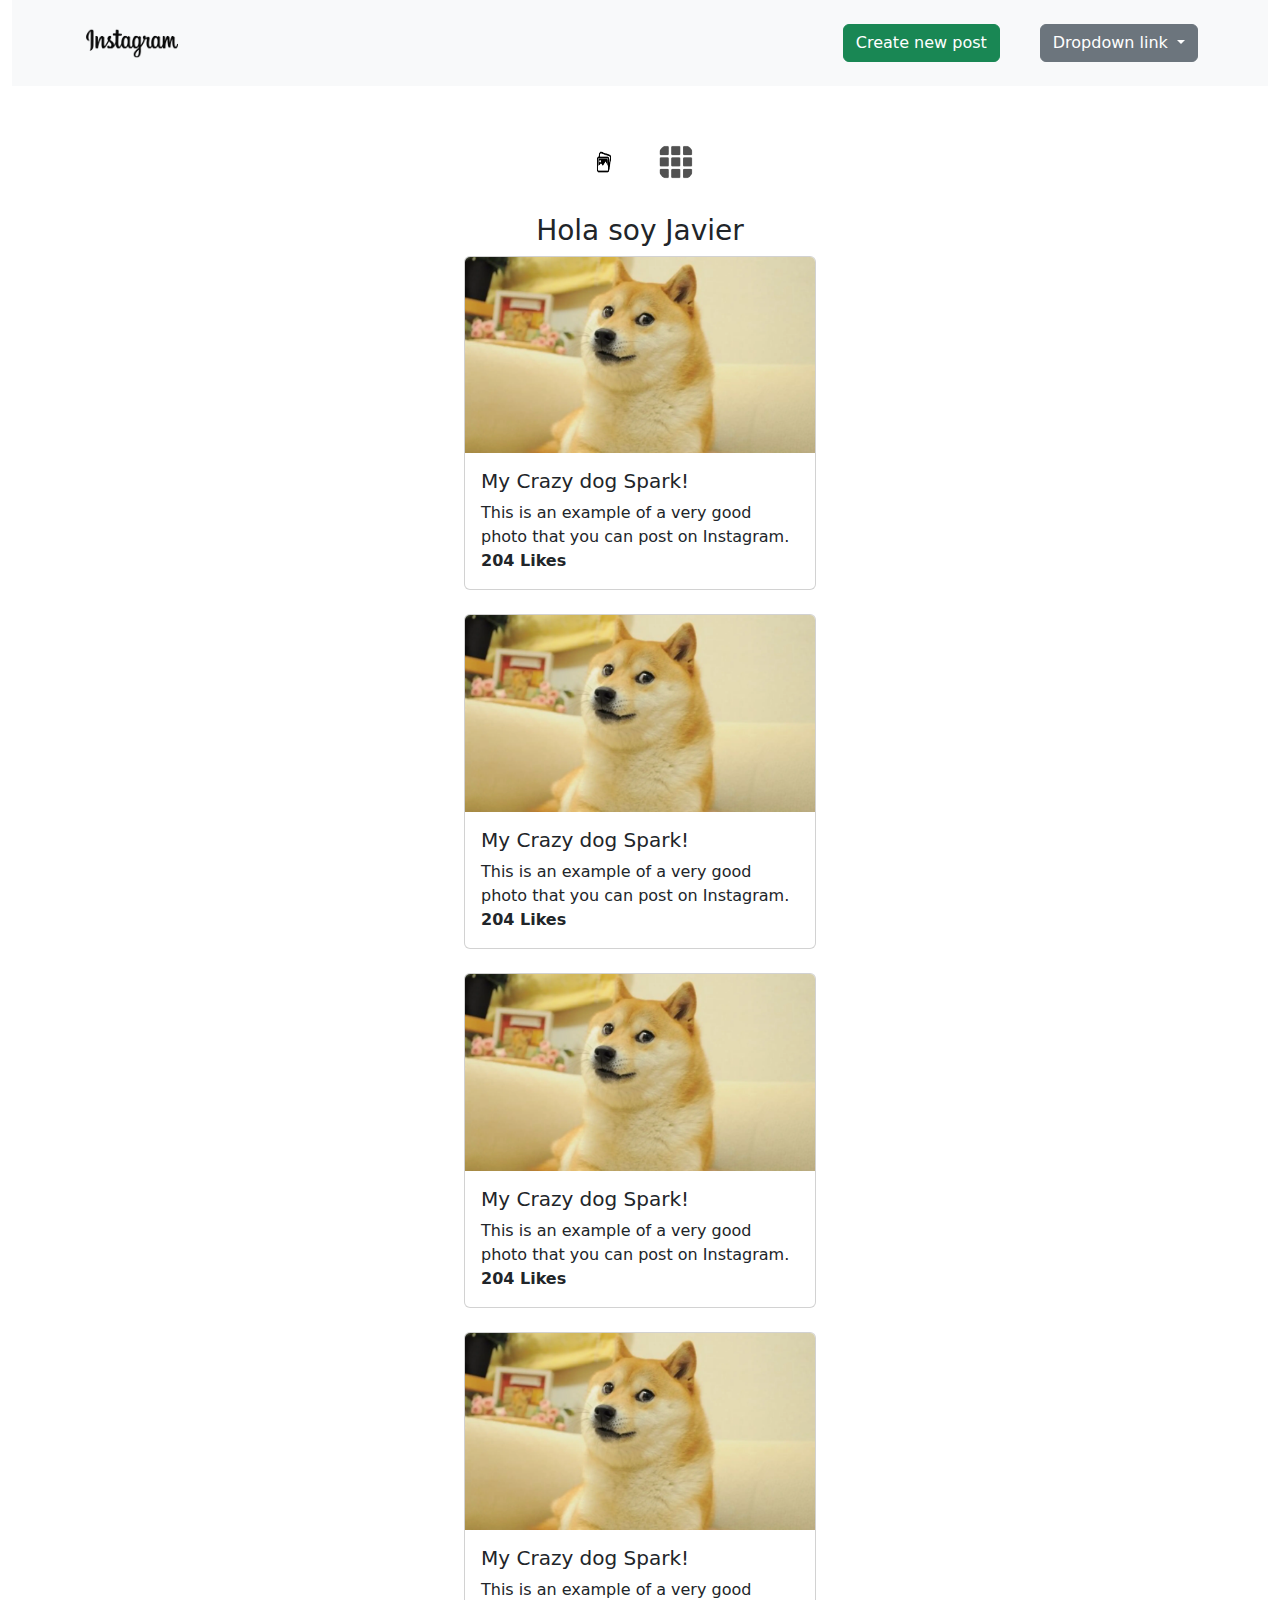
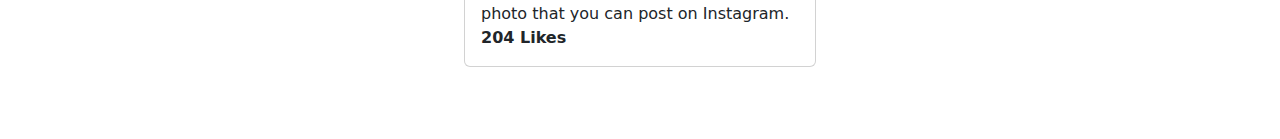
<file: Instagram Photo Feed con Bootstrap/index.html>
<!DOCTYPE html>
<html lang="en">
<head>
    <meta charset="UTF-8">
    <meta name="viewport" content="width=device-width, initial-scale=1.0">
    <title>Document</title>
    <link href="https://cdn.jsdelivr.net/npm/bootstrap@5.3.3/dist/css/bootstrap.min.css" rel="stylesheet" integrity="sha384-QWTKZyjpPEjISv5WaRU9OFeRpok6YctnYmDr5pNlyT2bRjXh0JMhjY6hW+ALEwIH" crossorigin="anonymous">
</head>
<body>
    
    <div class="container-fluid">


        <nav class="navbar bg-body-tertiary">
            
            <div class="container d-flex justify-content-between align-items-center">
              <a class="navbar-brand" href="#">
                <img src="Logo-Instagram-1.png" alt="Instagram" width="100" height="60">
              </a>
              
              <div class="d-flex gap-2 ms-auto align-items-center">
  
                <a class="navbar-brand" href="#">
                    <button type="button" class="btn btn-success" data-bs-toggle="modal" data-bs-target="#ModalCrearPost">
                        Create new post
                      </button>

                      <div class="modal fade" id="ModalCrearPost" tabindex="-1" aria-hidden="true">
                        <div class="modal-dialog">
                          <div class="modal-content">
                            <div class="modal-header">
                              <h5 class="modal-title">Crear Nuevo Post</h5>
                              <button type="button" class="btn-close" data-bs-dismiss="modal" aria-label="Close"></button>
                            </div>
                            <div class="modal-body">
                                
                                <div class="mb-3">
                                    <label for="exampleInputText" class="form-label">Título del post</label>
                                    <input type="text" class="form-control" id="exampleInputText" placeholder="Escribe aquí...">
                                  </div>
                                  
                            </div>
                            <div class="modal-footer">
                              <button type="button" class="btn btn-secondary" data-bs-dismiss="modal">Cancelar</button>
                              <button type="button" class="btn btn-primary">Guardar Cambios</button>
                            </div>
                          </div>
                        </div>
                      </div>
                      
                    
                    <div class="dropdown">
                        <a class="btn btn-secondary dropdown-toggle" href="#" role="button" data-bs-toggle="dropdown" aria-expanded="false">
                        Dropdown link
                        </a>
                    
                        <ul class="dropdown-menu">
                        <li><a class="dropdown-item" href="#">Profile</a></li>
                        <li><a class="dropdown-item" href="#">Accesibility</a></li>
                        <li><a class="dropdown-item" href="#">Privacy and data</a></li>
                        <li><a class="dropdown-item" href="#">Log Out</a></li>
                        </ul>
                    </div> 
                </div>  
              </a>
            </div>
          </nav>


          <div class="container my-5">

                <ul class="nav nav-pills justify-content-center mb-4" id="tabSelector" role="tablist">
              <li class="nav-item" role="presentation">
                <button class="nav-link active bg-transparent border-0" id="pic-tab" data-bs-toggle="pill" data-bs-target="#pic-content" type="button" role="tab" aria-controls="pic-content" aria-selected="true">
                  <img src="Pic_icon.jpg" width="40" height="40" class="rounded-circle">
                </button>
              </li>
              <li class="nav-item" role="presentation">
                <button class="nav-link bg-transparent border-0" id="grid-tab" data-bs-toggle="pill" data-bs-target="#grid-content" type="button" role="tab" aria-controls="grid-content" aria-selected="false">
                  <img src="Grid icon.webp" width="40" height="40" class="rounded-circle">
                </button>
              </li>
            </ul>
          
           
            <div class="tab-content text-center">
              <div class="tab-pane fade show active" id="pic-content" role="tabpanel" aria-labelledby="pic-tab">
                <h3>Hola soy Javier</h3>

                <div class="d-flex justify-content-center">
                <div class="card mb-4" style="width: 22rem;">
                 
                    <img src="dog.webp" class="card-img-top" alt="Foto del perro">
                  
                   
                    <div class="card-body">
                      <div class="d-flex justify-content-start">
                        <h5 class="card-title">My Crazy dog Spark!</h5>
                      </div>

                      <p class="card-text text-start">
                        This is an example of a very good photo that you can post on Instagram.<br>
                        <strong>204 Likes</strong>
                      </p>

                    </div>
                  </div>
                </div>
                  

                <div class="d-flex justify-content-center">
                    <div class="card mb-4" style="width: 22rem;">
                     
                        <img src="dog.webp" class="card-img-top" alt="Foto del perro">
                      
                       
                        <div class="card-body">
                          <div class="d-flex justify-content-start">
                            <h5 class="card-title">My Crazy dog Spark!</h5>
                          </div>
    
                          <p class="card-text text-start">
                            This is an example of a very good photo that you can post on Instagram.<br>
                            <strong>204 Likes</strong>
                          </p>
    
                        </div>
                      </div>
                    </div>


                    <div class="d-flex justify-content-center">
                        <div class="card mb-4" style="width: 22rem;">
                         
                            <img src="dog.webp" class="card-img-top" alt="Foto del perro">
                          
                           
                            <div class="card-body">
                              <div class="d-flex justify-content-start">
                                <h5 class="card-title">My Crazy dog Spark!</h5>
                              </div>
        
                              <p class="card-text text-start">
                                This is an example of a very good photo that you can post on Instagram.<br>
                                <strong>204 Likes</strong>
                              </p>
        
                            </div>
                          </div>
                        </div>

                        <div class="d-flex justify-content-center">
                            <div class="card mb-4" style="width: 22rem;">
                             
                                <img src="dog.webp" class="card-img-top" alt="Foto del perro">
                              
                               
                                <div class="card-body">
                                  <div class="d-flex justify-content-start">
                                    <h5 class="card-title">My Crazy dog Spark!</h5>
                                  </div>
            
                                  <p class="card-text text-start">
                                    This is an example of a very good photo that you can post on Instagram.<br>
                                    <strong>204 Likes</strong>
                                  </p>
            
                                </div>
                              </div>
                            </div>


              </div>
              <div class="tab-pane fade" id="grid-content" role="tabpanel" aria-labelledby="grid-tab">
                <h3>Estoy programando</h3>
              </div>
            </div>
          
          </div>

          

    </div>


     
    <script src="https://cdn.jsdelivr.net/npm/bootstrap@5.3.3/dist/js/bootstrap.bundle.min.js" integrity="sha384-YvpcrYf0tY3lHB60NNkmXc5s9fDVZLESaAA55NDzOxhy9GkcIdslK1eN7N6jIeHz" crossorigin="anonymous"></script>
</body>
</html>
</file>
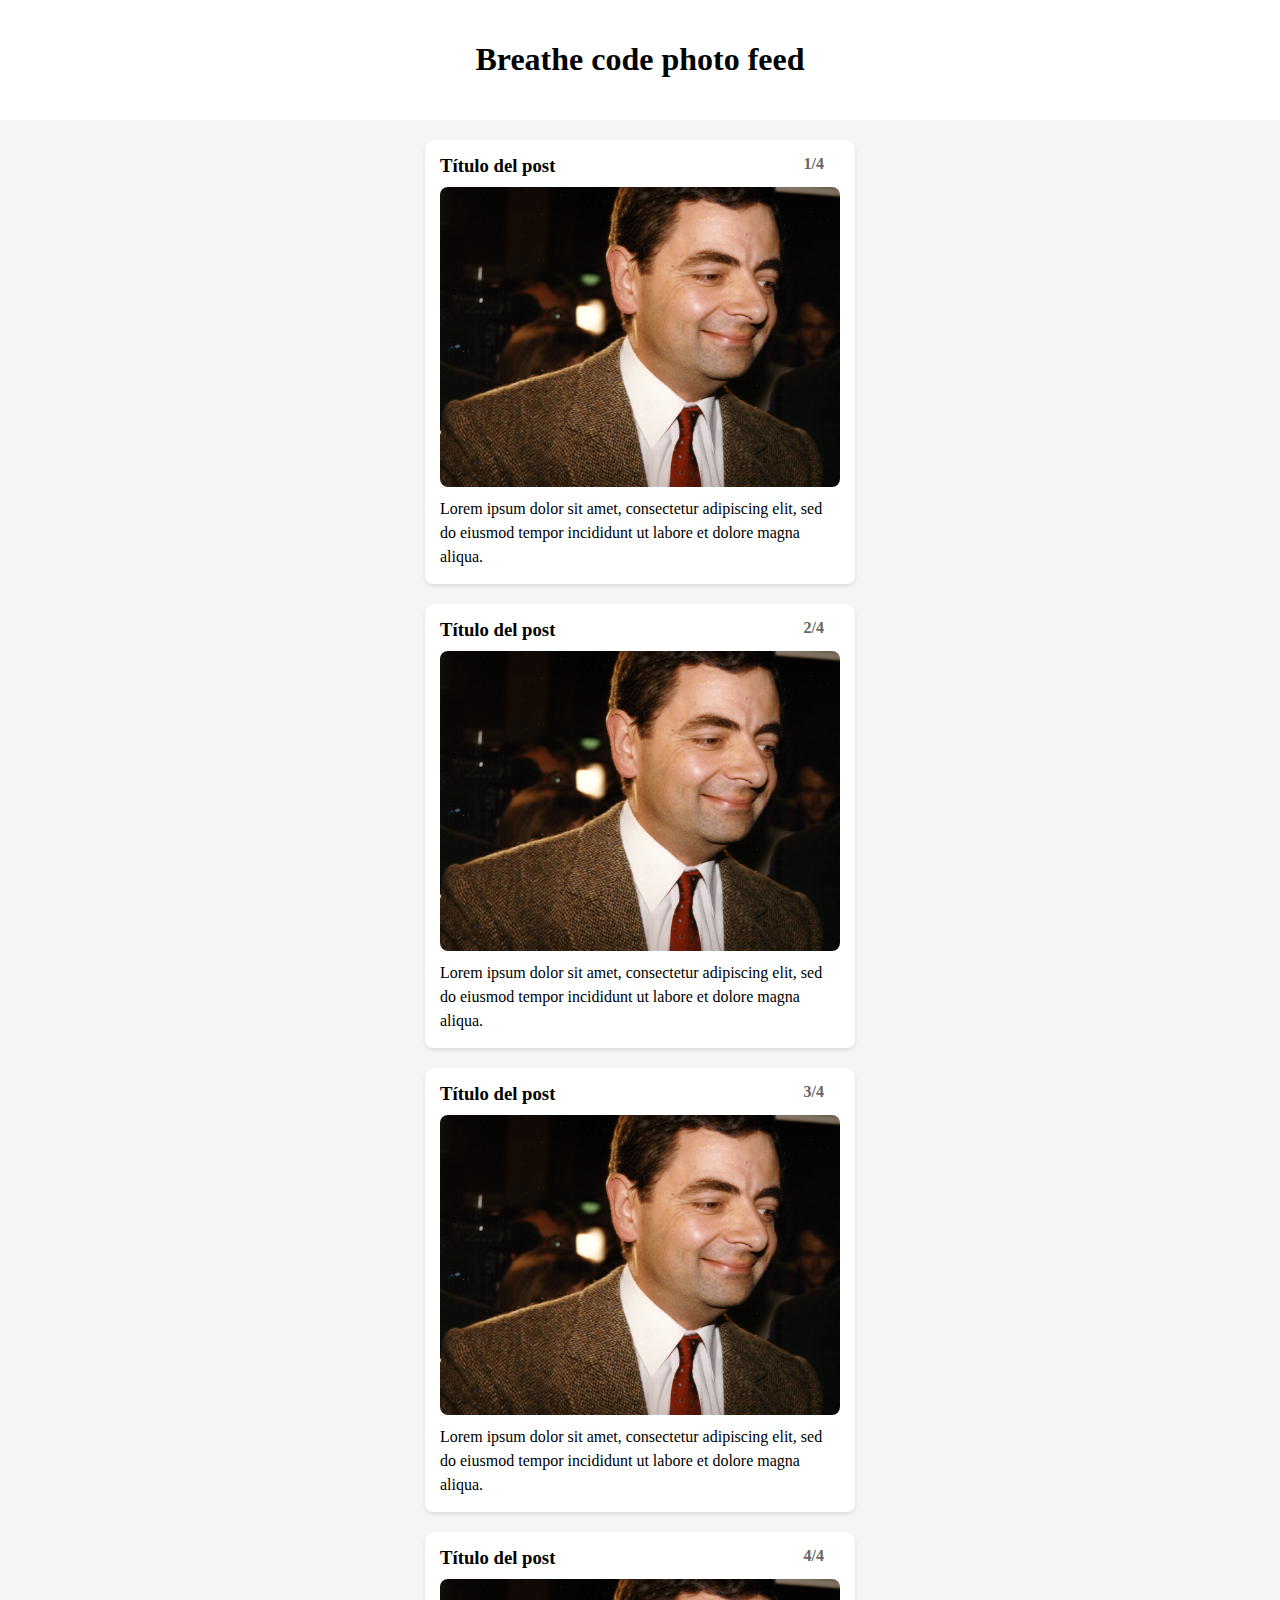
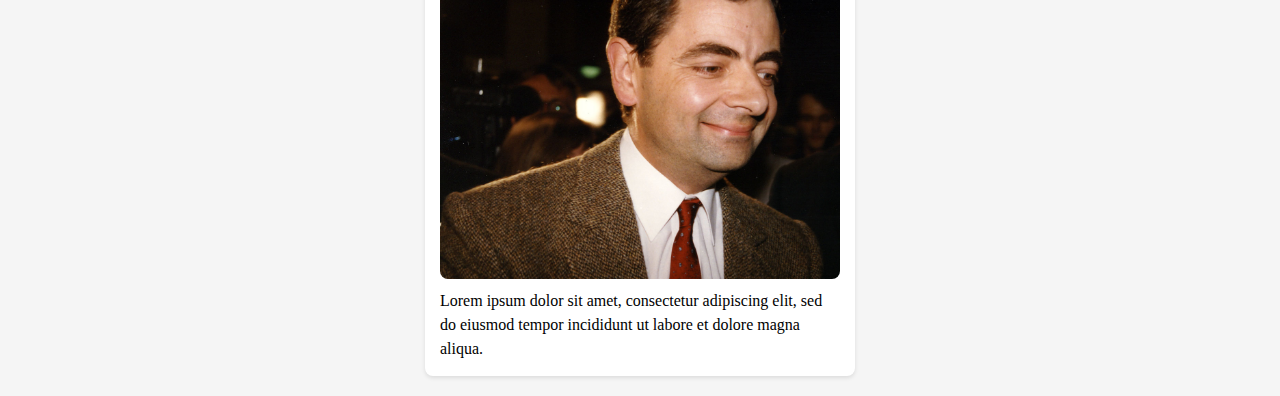
<file: index1.html>
<!DOCTYPE html>
<html lang="en">
  <head>
    <meta charset="UTF-8" />
    <meta name="viewport" content="width=device-width, initial-scale=1.0" />
    <link rel="stylesheet" href="style.css" />

    <title>Feed Simple</title>
  </head>
  <body>
    <div class="header">
      <h1>Breathe code photo feed</h1>
    </div>

    <div class="posts-feed">
      <div class="post">
        <h3>Título del post</h3>
        <span>1/4</span>
        <img src="foto_feed.jpg" alt="Imagen del post 1" />
        <p>
          Lorem ipsum dolor sit amet, consectetur adipiscing elit, sed do
          eiusmod tempor incididunt ut labore et dolore magna aliqua.
        </p>
      </div>

      <div class="post">
        <h3>Título del post</h3>
        <span>2/4</span>
        <img src="foto_feed.jpg" alt="Imagen del post 2" />
        <p>
          Lorem ipsum dolor sit amet, consectetur adipiscing elit, sed do
          eiusmod tempor incididunt ut labore et dolore magna aliqua.
        </p>
      </div>

      <div class="post">
        <h3>Título del post</h3>
        <span>3/4</span>
        <img src="foto_feed.jpg" alt="Imagen del post 3" />
        <p>
          Lorem ipsum dolor sit amet, consectetur adipiscing elit, sed do
          eiusmod tempor incididunt ut labore et dolore magna aliqua.
        </p>
      </div>

      <div class="post">
        <h3>Título del post</h3>
        <span>4/4</span>
        <img src="foto_feed.jpg" alt="Imagen del post 4" />
        <p>
          Lorem ipsum dolor sit amet, consectetur adipiscing elit, sed do
          eiusmod tempor incididunt ut labore et dolore magna aliqua.
        </p>
      </div>
    </div>
  </body>
</html>
</file>
<file: style.css>
.header {
  background-color: white;
  margin-top: 0%;
  margin-bottom: 0;
  text-align: center;
  padding: 20px;
}

body {
  background-color: white;
  margin: 0;
}

.posts-feed {
  display: flex;
  flex-direction: column;
  gap: 20px;
  padding: 20px;
  background-color: whitesmoke;
  align-items: center;
}

.post {
  background-color: white;
  padding: 15px;
  border-radius: 8px;
  box-shadow: 0 2px 4px rgba(0, 0, 0, 0.1);
  width: 400px;
  max-width: 90%;
}

.post h3 {
  display: inline-block;
  margin: 0;
  width: 70%;
}

.post span {
  display: inline-block;
  width: 25%;
  text-align: right;
  color: #666;
  font-weight: bold;
  vertical-align: top;
}

.post img {
  width: 100%;
  height: 300px;
  object-fit: cover;
  border-radius: 8px;
  margin: 10px 0;
  display: block;
}

.post p {
  margin: 10px 0 0 0;
  line-height: 1.5;
}
</file>
